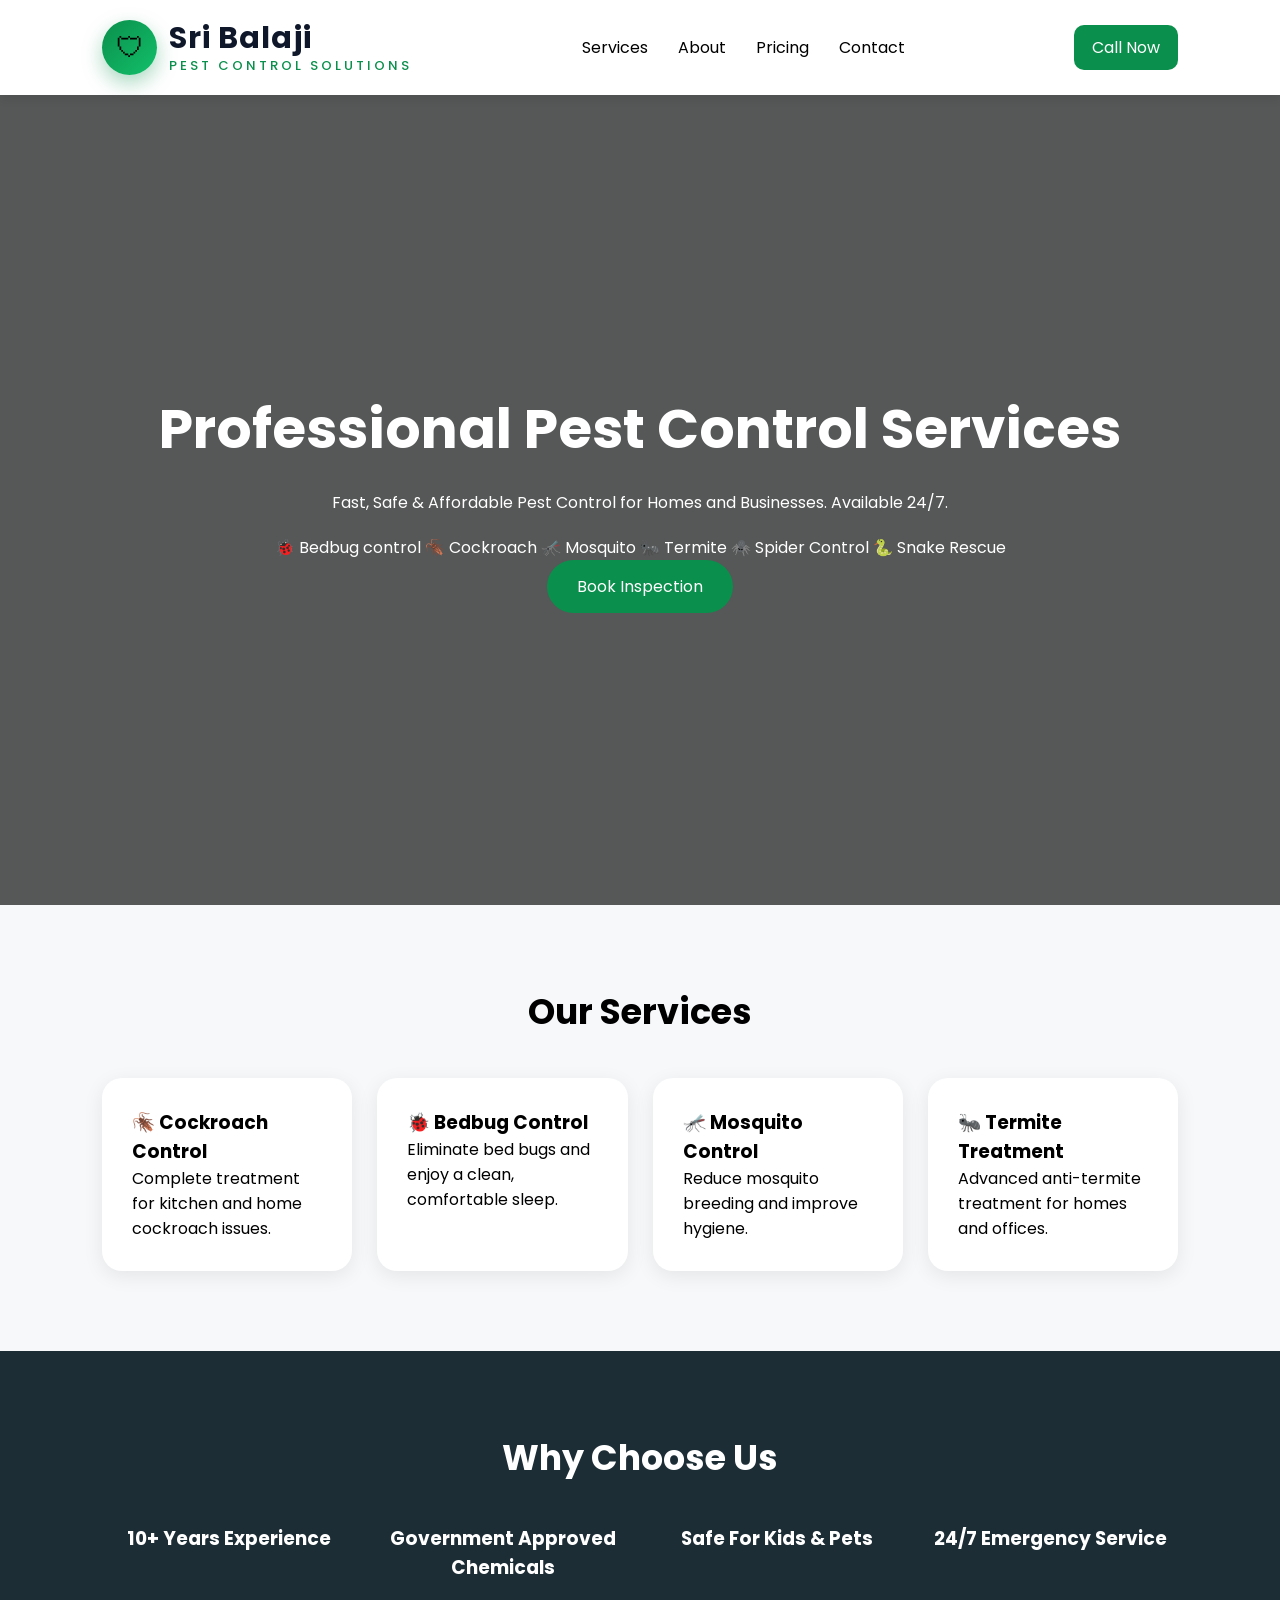
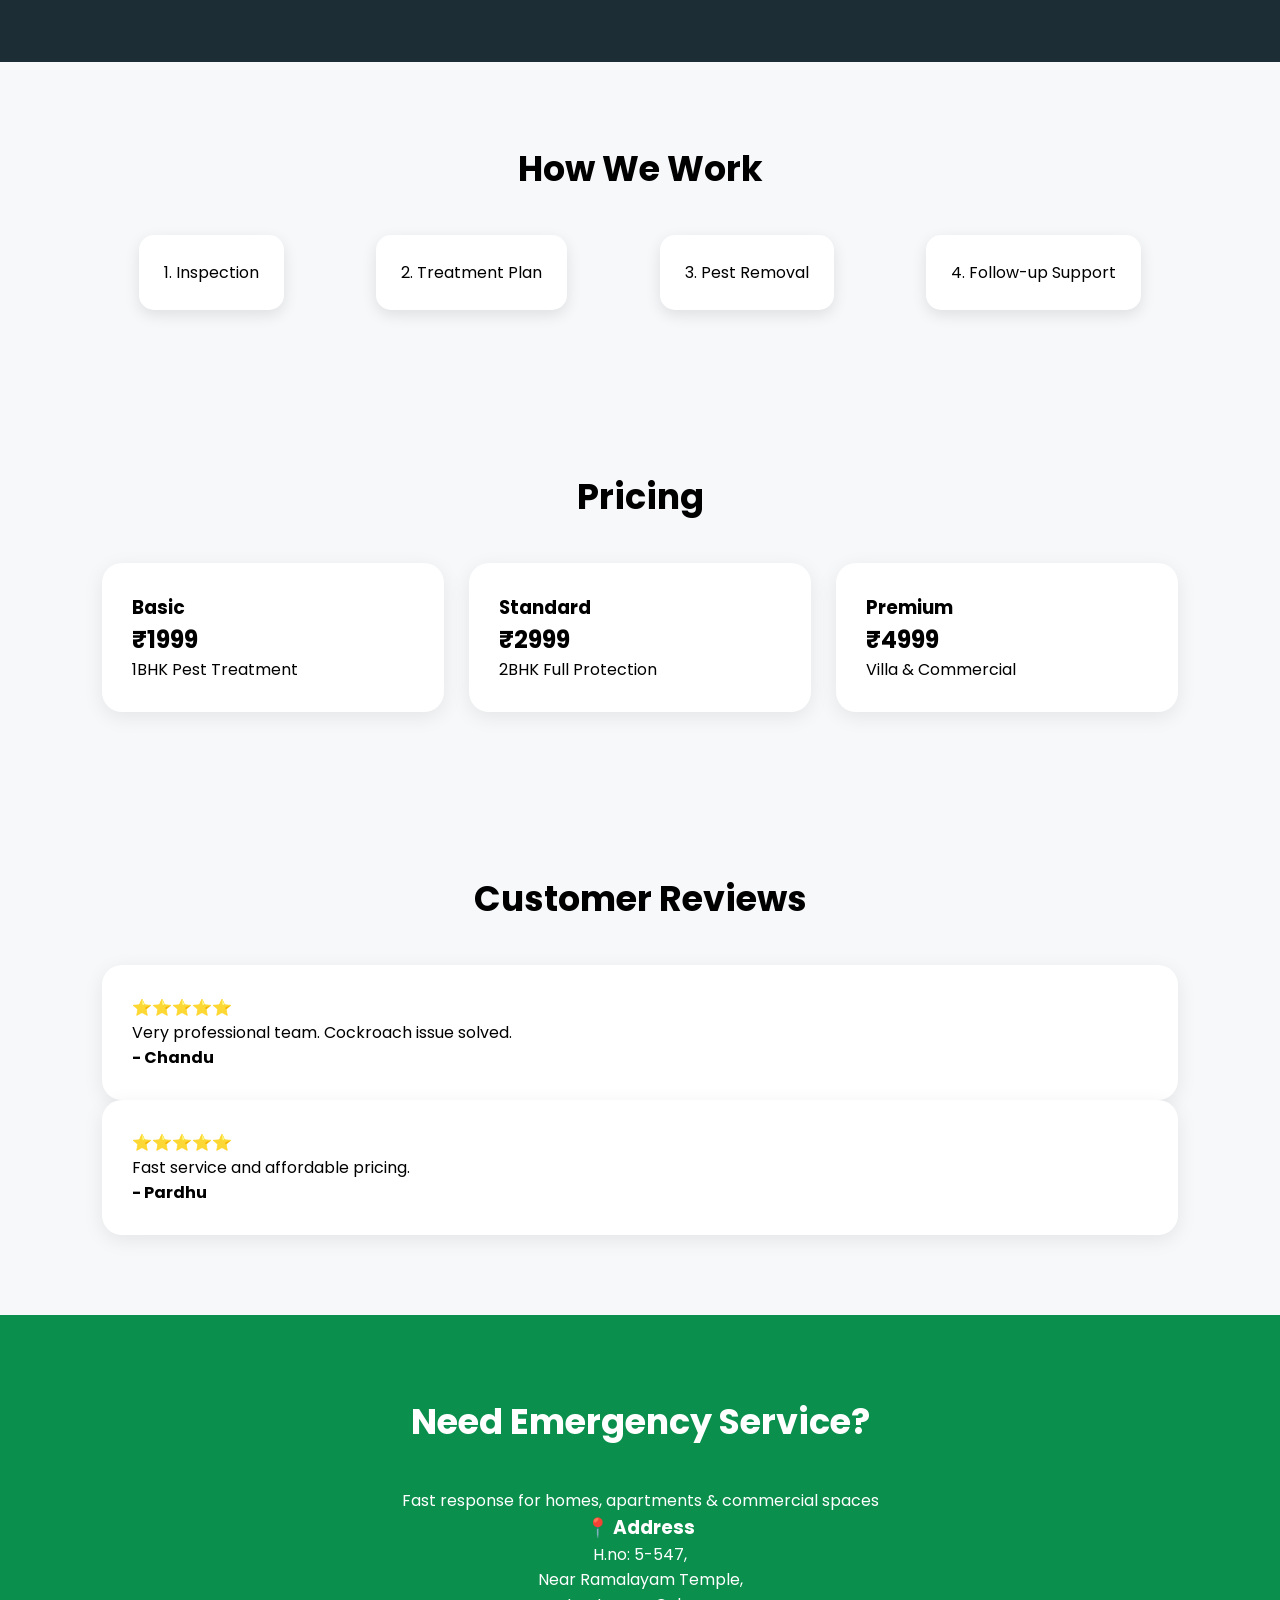
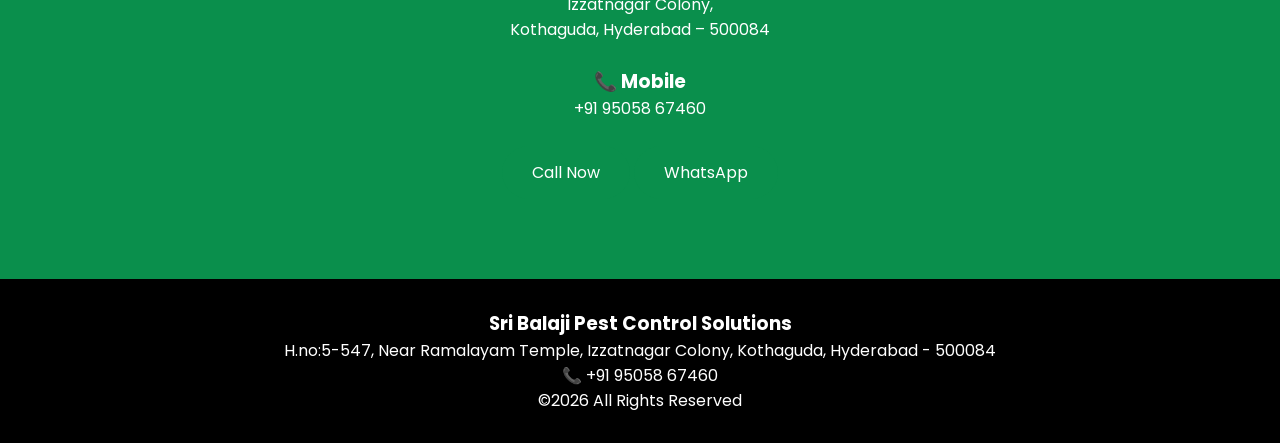
<file: index.html>
<!DOCTYPE html>
<html lang="en">
<head>
<meta charset="UTF-8">
<meta name="viewport" content="width=device-width,initial-scale=1">
<title> Sri Balaji Pest Control Solutions</title>

<!-- ADD HERE -->

<meta name="description"
content="Professional Pest Control Services in Hyderabad. Cockroach, Termite, Bed Bug, Mosquito, Ant, Spider and Commercial Pest Control. Free Inspection Available. Call +91 95058 67460.">

<meta name="theme-color"
content="#0f7a3d">

<link rel="canonical"
href="https://www.sribalajipestcontrolsolutions.com/">


<link rel="stylesheet" href="style.css">

<link href="https://fonts.googleapis.com/css2?family=Poppins:wght@300;400;600;700&display=swap" rel="stylesheet">

<link rel="icon" type="image/x-icon" href="favicon.ico">

<link rel="icon" type="image/png" sizes="32x32" href="favicon-32x32.png">

<link rel="icon" type="image/png" sizes="16x16" href="favicon-16x16.png">

<link rel="apple-touch-icon" href="apple-touch-icon.png">

<meta property="og:title"
content="Sri Balaji Pest Control Solutions">

<meta property="og:description"
content="Professional Pest Control Services in Hyderabad. Cockroach, Termite, Bed Bug, Mosquito, Ant & Spider Control.">

<meta property="og:image"
content="https://www.sribalajipestcontrolsolutions.com/images/logo.png">

<meta property="og:url"
content="https://www.sribalajipestcontrolsolutions.com">

<meta property="og:type"
content="website">

<meta property="og:site_name"
content="Sri Balaji Pest Control Solutions">

<script type="application/ld+json">
{
"@context":"https://schema.org",
"@type":"LocalBusiness",

"name":"Sri Balaji Pest Control Solutions",

"url":"https://www.sribalajipestcontrolsolutions.com",

"logo":"https://www.sribalajipestcontrolsolutions.com/images/logo.png",

"image":"https://www.sribalajipestcontrolsolutions.com/images/hero.jpg",

"telephone":"+91 95058 67460",

"address":{
"@type":"PostalAddress",
"streetAddress":"H.No 5-547, Near Ramalayam Temple, Izzatnagar Colony",
"addressLocality":"Kothaguda",
"addressRegion":"Hyderabad",
"postalCode":"500084",
"addressCountry":"IN"
},

"areaServed":"Hyderabad",

"priceRange":"₹₹",

"sameAs":[
"https://www.sribalajipestcontrolsolutions.com"
]
}
</script>
    
</head>

<body>

<header>

<nav>

<div class="logo">
    <div class="logo-icon">🛡</div>

    <div class="logo-text">
        <span class="top">Sri Balaji</span>
        <span class="bottom">Pest Control Solutions</span>
    </div>
</div>

<ul>
<li><a href="#services">Services</a></li>
<li><a href="#about">About</a></li>
<li><a href="#pricing">Pricing</a></li>
<li><a href="#contact">Contact</a></li>
</ul>

<a class="call-btn" href="tel:+919505867460">
Call Now
</a>

</nav>

<div class="hero">

<div class="hero-content">

<h1>Professional Pest Control Services</h1>

<p>
Fast, Safe & Affordable Pest Control for Homes and Businesses.
Available 24/7.
</p>

<div class="pest-icons">

<span>🐞 Bedbug control</span>

<span>🪳 Cockroach</span>

<span>🦟 Mosquito</span>

<span>🐜 Termite</span>

<span>🕷️ Spider Control</span>

<span>🐍 Snake Rescue</span>

</div>

<a href="#contact" class="btn">
Book Inspection
</a>

</div>

</div>

</header>


<section id="services">

<h2>Our Services</h2>

<div class="cards">

<div class="card">
<h3>🪳 Cockroach Control</h3>
<p>Complete treatment for kitchen and home cockroach issues.</p>
</div>

<div class="card">
<h3>🐞 Bedbug Control</h3>
<p>Eliminate bed bugs and enjoy a clean, comfortable sleep.</p>
</div>

<div class="card">
<h3>🦟 Mosquito Control</h3>
<p>Reduce mosquito breeding and improve hygiene.</p>
</div>

<div class="card">
<h3>🐜 Termite Treatment</h3>
<p>Advanced anti-termite treatment for homes and offices.</p>
</div>

</div>

</section>


<section id="about" class="dark">

<h2>Why Choose Us</h2>

<div class="features">

<div>
<h3>10+ Years Experience</h3>
</div>

<div>
<h3>Government Approved Chemicals</h3>
</div>

<div>
<h3>Safe For Kids & Pets</h3>
</div>

<div>
<h3>24/7 Emergency Service</h3>
</div>

</div>

</section>


<section>

<h2>How We Work</h2>

<div class="steps">

<div>1. Inspection</div>
<div>2. Treatment Plan</div>
<div>3. Pest Removal</div>
<div>4. Follow-up Support</div>

</div>

</section>


<section id="pricing">

<h2>Pricing</h2>

<div class="cards">

<div class="card">
<h3>Basic</h3>
<h1>₹1999</h1>
<p>1BHK Pest Treatment</p>
</div>

<div class="card">
<h3>Standard</h3>
<h1>₹2999</h1>
<p>2BHK Full Protection</p>
</div>

<div class="card">
<h3>Premium</h3>
<h1>₹4999</h1>
<p>Villa & Commercial</p>
</div>

</div>

</section>


<section>

<h2>Customer Reviews</h2>

<div class="reviews">

<div class="card">
⭐⭐⭐⭐⭐
<p>
Very professional team. Cockroach issue solved.
</p>
<b>- Chandu</b>
</div>

<div class="card">
⭐⭐⭐⭐⭐
<p>
Fast service and affordable pricing.
</p>
<b>- Pardhu</b>
</div>

</div>

</section>


<section id="contact" class="contact">

<h2>Need Emergency Service?</h2>

<p>
Fast response for homes, apartments & commercial spaces
</p>

<div class="contact-box">

<h3>📍 Address</h3>

<p>
H.no: 5-547,<br>
Near Ramalayam Temple,<br>
Izzatnagar Colony,<br>
Kothaguda, Hyderabad – 500084
</p>

<br>

<h3>📞 Mobile</h3>

<p>
+91 95058 67460
</p>

<br>

<a class="btn"
href="tel:+919505867460">
Call Now
</a>

<a class="btn whatsapp"
href="https://wa.me/919505867460">
WhatsApp
</a>

</div>

</section>


<footer>

<h3>Sri Balaji Pest Control Solutions</h3>

<p>
H.no:5-547, Near Ramalayam Temple,
Izzatnagar Colony, Kothaguda,
Hyderabad - 500084
</p>

<p>
📞 +91 95058 67460
</p>

<p>
©2026 All Rights Reserved
</p>

</footer>


</body>
</html>
</file>
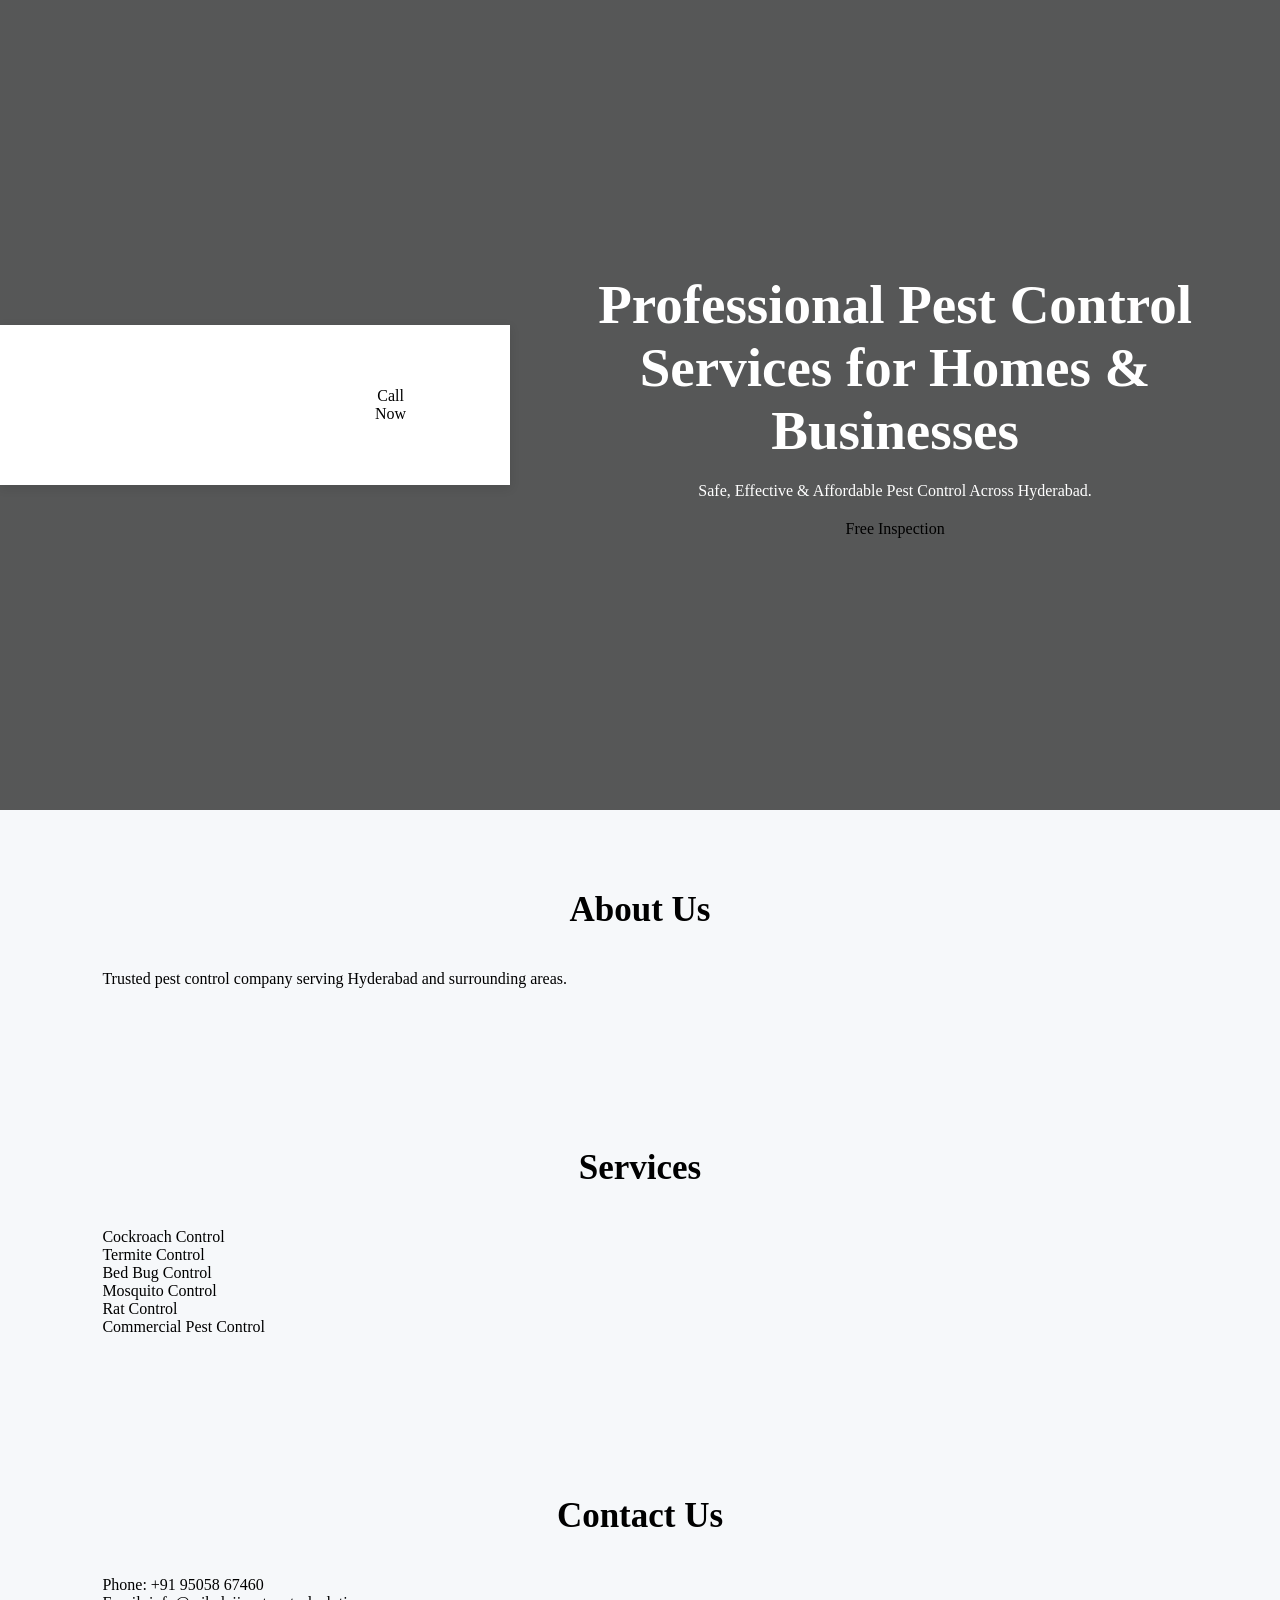
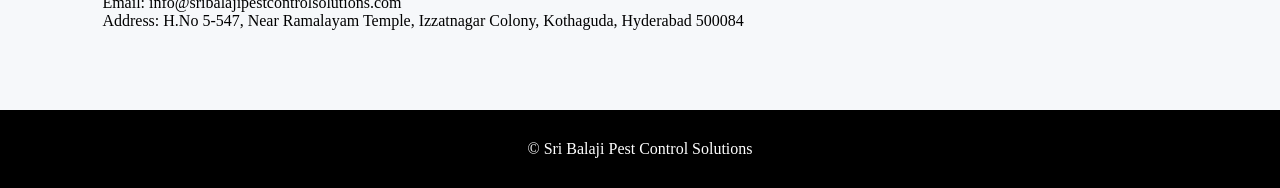
<file: test.html>
<!DOCTYPE html>
<html lang="en">
<head>
<meta charset="UTF-8">
<meta name="viewport" content="width=device-width, initial-scale=1.0">
<title>Sri Balaji Pest Control Solutions</title>
<meta name="description" content="Professional Pest Control Services in Hyderabad">
<link rel="stylesheet" href="style.css">
</head>
<body>

<header class="hero">
  <nav>
    <h2>Sri Balaji Pest Control Solutions</h2>
    <a href="tel:+919505867460">Call Now</a>
  </nav>

  <div class="hero-content">
    <h1>Professional Pest Control Services for Homes & Businesses</h1>
    <p>Safe, Effective & Affordable Pest Control Across Hyderabad.</p>
    <a href="#contact">Free Inspection</a>
  </div>
</header>

<section id="about">
<h2>About Us</h2>
<p>Trusted pest control company serving Hyderabad and surrounding areas.</p>
</section>

<section id="services">
<h2>Services</h2>
<div class="services">
<div>Cockroach Control</div>
<div>Termite Control</div>
<div>Bed Bug Control</div>
<div>Mosquito Control</div>
<div>Rat Control</div>
<div>Commercial Pest Control</div>
</div>
</section>

<section id="contact">
<h2>Contact Us</h2>
<p>Phone: +91 95058 67460</p>
<p>Email: info@sribalajipestcontrolsolutions.com</p>
<p>Address: H.No 5-547, Near Ramalayam Temple, Izzatnagar Colony, Kothaguda, Hyderabad 500084</p>
</section>

<footer>
<p>© Sri Balaji Pest Control Solutions</p>
</footer>

</body>
</html>
</file>
<file: style.css>
*{
margin:0;
padding:0;
box-sizing:border-box;
font-family:Poppins;
}

body{
background:#f6f8fa;
}

nav{
display:flex;
justify-content:space-between;
padding:20px 8%;
align-items:center;
background:white;
position:sticky;
top:0;
box-shadow:0 3px 10px rgba(0,0,0,.1);
}

ul{
display:flex;
gap:30px;
list-style:none;
}

a{
text-decoration:none;
color:black;
}

.logo{
display:flex;
align-items:center;
gap:12px;
}

.logo-icon{
width:55px;
height:55px;

background:linear-gradient(
135deg,
#0a8f4c,
#12c06a
);

display:flex;
align-items:center;
justify-content:center;

border-radius:50%;

font-size:28px;

box-shadow:
0 8px 20px rgba(10,143,76,.35);

}

.logo-text{
display:flex;
flex-direction:column;
line-height:1;
}

.logo-text .top{

font-size:30px;
font-weight:700;

color:#0f172a;

letter-spacing:1px;
}

.logo-text .bottom{

margin-top:6px;

font-size:13px;

font-weight:500;

letter-spacing:3px;

text-transform:uppercase;

color:#0a8f4c;

}

.call-btn{
background:#0a8f4c;
padding:10px 18px;
color:white;
border-radius:10px;
}

.hero{

height:90vh;

background:
linear-gradient(
rgba(0,0,0,.65),
rgba(0,0,0,.65)
),

url("https://images.unsplash.com/photo-1621905252507-b35492cc74b4");

background-position:center;
background-size:cover;
background-repeat:no-repeat;

display:flex;
align-items:center;
justify-content:center;

text-align:center;
color:white;

}

.hero h1{
font-size:55px;
}

.hero p{
margin:20px 0;
}

.btn{

background:#0a8f4c;
padding:14px 30px;
display:inline-block;
border-radius:30px;
color:white;

}

section{
padding:80px 8%;
}

h2{
text-align:center;
margin-bottom:40px;
font-size:35px;
}

.cards{

display:grid;
grid-template-columns:
repeat(auto-fit,minmax(250px,1fr));

gap:25px;

}

.card{

background:white;
padding:30px;
border-radius:20px;

box-shadow:
0 5px 20px rgba(0,0,0,.08);

transition:.3s;

}

.card:hover{
transform:translateY(-8px);
}

.dark{

background:#1d2d35;
color:white;

}

.features{

display:grid;
grid-template-columns:
repeat(4,1fr);

gap:20px;

text-align:center;

}

.steps{

display:flex;
justify-content:space-around;
flex-wrap:wrap;
gap:20px;

}

.steps div{

background:white;

padding:25px;

border-radius:15px;

box-shadow:
0 5px 15px rgba(0,0,0,.1);

}

.contact{

background:#0a8f4c;

color:white;

text-align:center;

}

footer{

padding:30px;
text-align:center;
background:black;
color:white;

}

@media(max-width:768px){

nav{
flex-direction:column;
gap:15px;
}

ul{
flex-wrap:wrap;
justify-content:center;
}

.hero h1{
font-size:35px;
}

.features{
grid-template-columns:1fr;
}

.contact-box{

max-width:500px;
margin:auto;

background:rgba(255,255,255,.1);

padding:30px;

border-radius:25px;

backdrop-filter:blur(10px);

margin-top:30px;

box-shadow:
0 10px 30px rgba(0,0,0,.15);

}

.contact h3{

margin-bottom:10px;

font-size:22px;

}

.whatsapp{

margin-left:10px;

background:#25D366;

}

.pest-icons{

display:flex;
justify-content:center;
gap:15px;
flex-wrap:wrap;

margin:30px 0;

}

.pest-icons span{

background:rgba(255,255,255,.12);

padding:12px 22px;

border-radius:40px;

backdrop-filter:blur(10px);

border:1px solid rgba(255,255,255,.2);

font-size:14px;
font-weight:600;

transition:.3s;

}

.pest-icons span:hover{

transform:translateY(-5px);

background:#0a8f4c;

}

}
</file>
